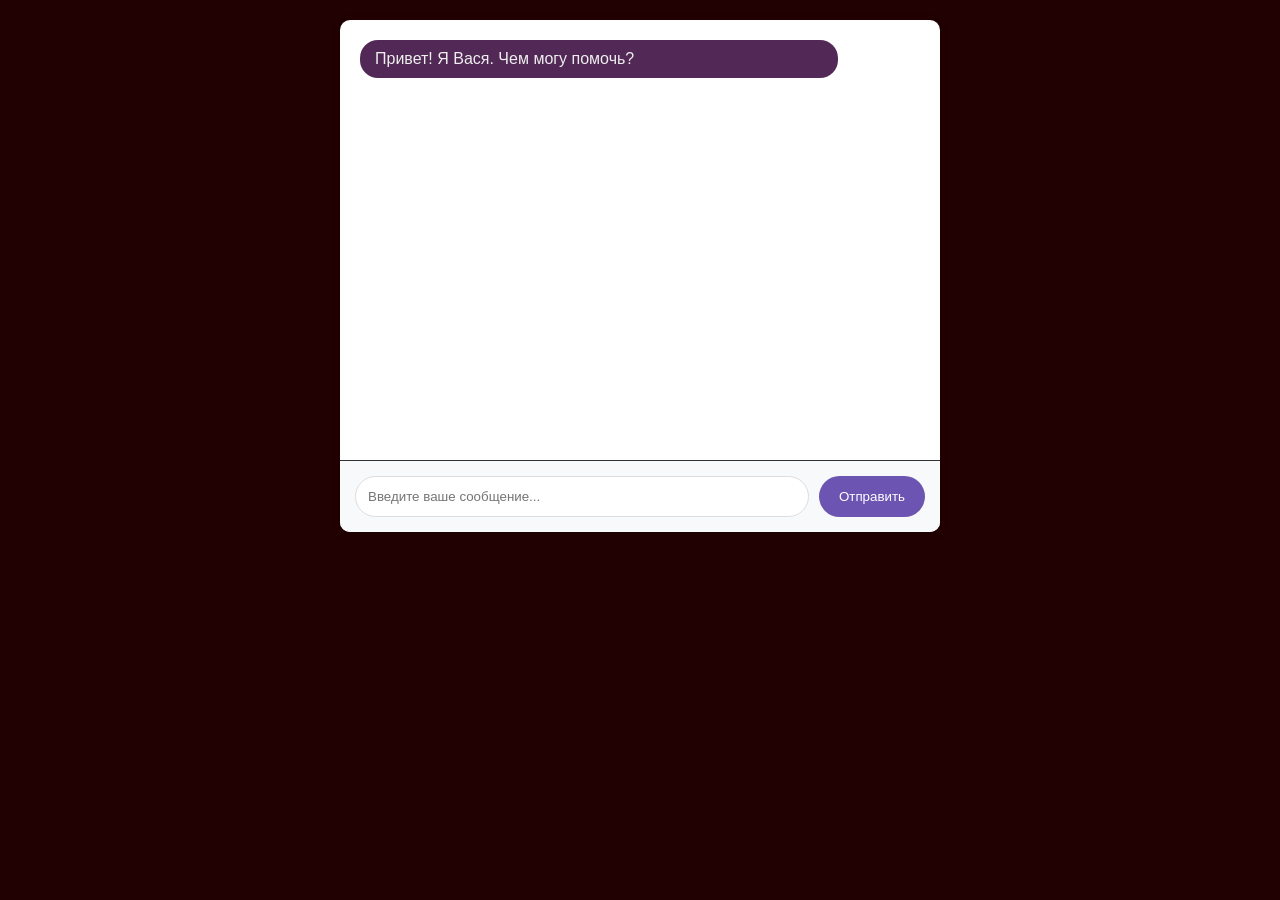
<file: index.html>
<!DOCTYPE html>
<html lang="ru">
<head>
    <meta charset="UTF-8">
    <meta name="viewport" content="width=device-width, initial-scale=1.0">
    <link rel="stylesheet" href="style.css">
    <title>чат‑бот</title>
</head>
<body>
    <div class="chat-container">
        <div class="messages" id="messages">
            <div class="message bot-message">Привет! Я Вася. Чем могу помочь?</div>
        </div>
        <div class="input-area">
            <input type="text" id="userInput" placeholder="Введите ваше сообщение...">
            <button id="sendButton">Отправить</button>
        </div>
    </div>
    <script src="script.js"></script>
</body>
</html>
</file>
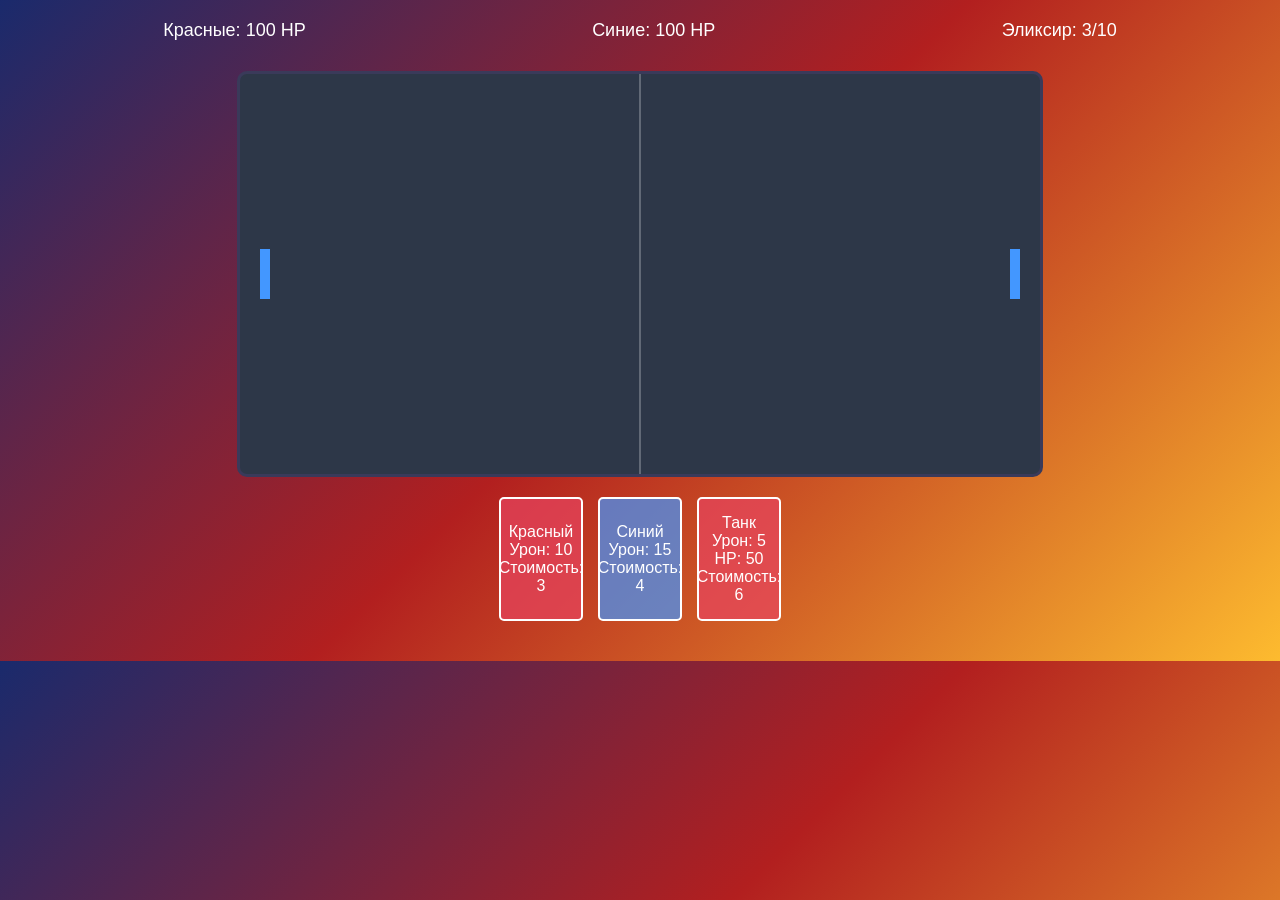
<file: cr/cr.html>
<!DOCTYPE html>
<html lang="ru">
<head>
  <meta charset="UTF-8">
  <meta name="viewport" content="width=device-width, initial-scale=1.0">
  <title>Цветная стратегия</title>
  <style>
    body {
      margin: 0;
      padding: 20px;
      background: linear-gradient(135deg, #1a2a6c, #b21f1f, #fdbb2f);
      color: white;
      font-family: Arial, sans-serif;
      text-align: center;
    }
    .game-container {
      display: flex;
      flex-direction: column;
      align-items: center;
    }
    #gameCanvas {
      border: 3px solid #3a3a5a;
      border-radius: 10px;
      background: #2d3748;
      margin: 20px 0;
    }
    .controls {
      display: flex;
      gap: 15px;
      flex-wrap: wrap;
      justify-content: center;
      margin-bottom: 20px;
    }
    .card {
      width: 80px;
      height: 120px;
      border: 2px solid white;
      border-radius: 5px;
      display: flex;
      flex-direction: column;
      align-items: center;
      justify-content: center;
      cursor: pointer;
      user-select: none;
    }
    .red-card { background: rgba(233, 69, 96, 0.7); }
    .blue-card { background: rgba(67, 151, 255, 0.7); }
    .stats {
      display: flex;
      justify-content: space-around;
      width: 100%;
      margin-bottom: 10px;
      font-size: 18px;
    }
  </style>
</head>
<body>
  <div class="game-container">
    <div class="stats">
      <div>Красные: <span id="red-health">100</span> HP</div>
      <div>Синие: <span id="blue-health">100</span> HP</div>
      <div>Эликсир: <span id="elixir">0</span>/10</div>
    </div>

    <canvas id="gameCanvas" width="800" height="400"></canvas>

    <div class="controls">
      <div class="card red-card" data-type="red" data-cost="3">
        <div>Красный</div>
        <div>Урон: 10</div>
        <div>Стоимость: 3</div>
      </div>
      <div class="card blue-card" data-type="blue" data-cost="4">
        <div>Синий</div>
        <div>Урон: 15</div>
        <div>Стоимость: 4</div>
      </div>
      <div class="card red-card" data-type="tank" data-cost="6">
        <div>Танк</div>
        <div>Урон: 5</div>
        <div>HP: 50</div>
        <div>Стоимость: 6</div>
      </div>
    </div>
  </div>

  <script src="cr.js"></script>
</body>
</html>
</file>
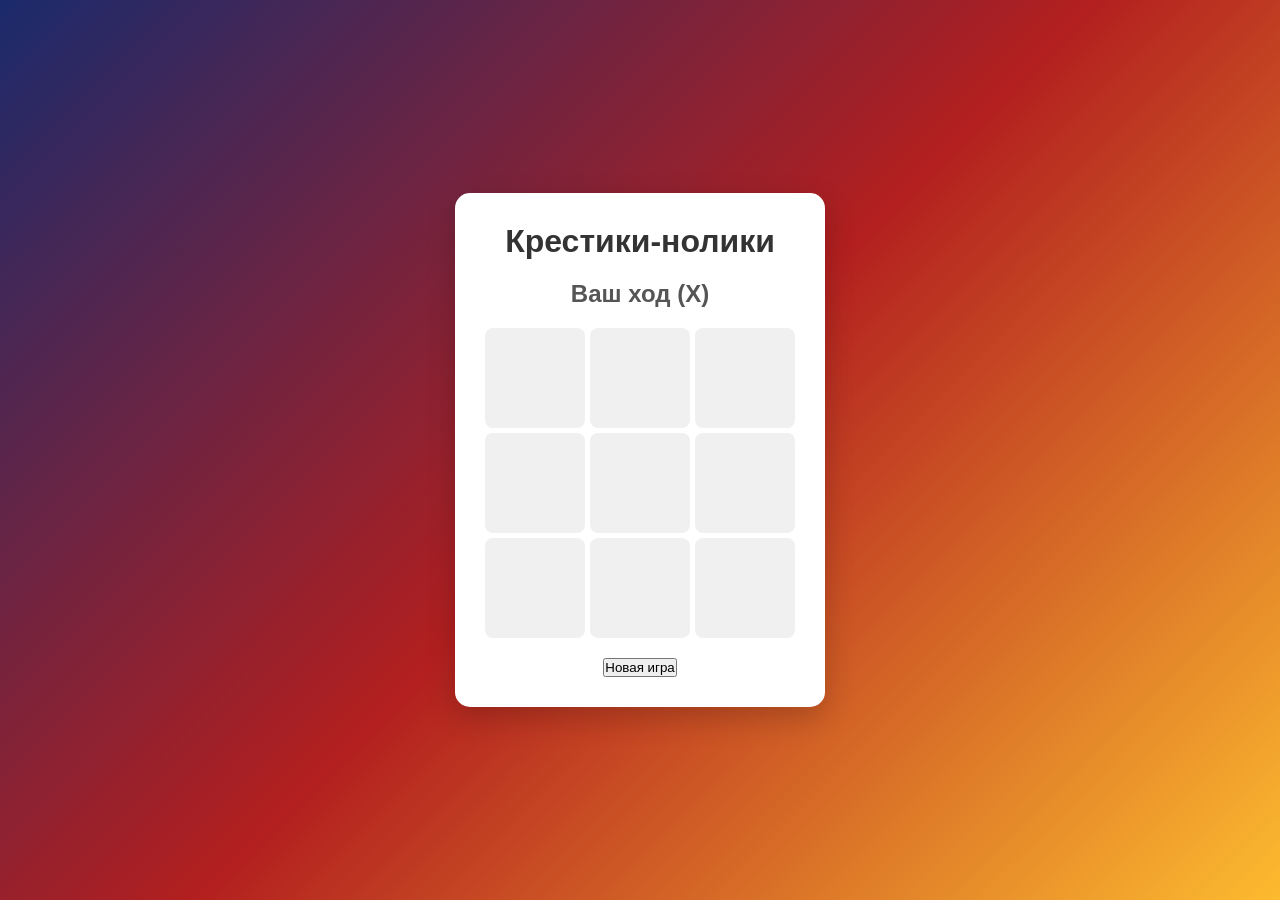
<file: game/game-bot.html>
<!DOCTYPE html>
<html lang="ru">
<head>
  <meta charset="UTF-8">
  <title>Крестики-нолики с ботом</title>
  <link rel="stylesheet" href="game.css">
</head>
<body>
  <div class="container">
    <h1>Крестики-нолики</h1>
    <div class="status" id="status">Ваш ход (X)</div>
    <div class="board" id="board">
      <div class="cell" data-index="0"></div>
      <div class="cell" data-index="1"></div>
      <div class="cell" data-index="2"></div>
      <div class="cell" data-index="3"></div>
      <div class="cell" data-index="4"></div>
      <div class="cell" data-index="5"></div>
      <div class="cell" data-index="6"></div>
      <div class="cell" data-index="7"></div>
      <div class="cell" data-index="8"></div>
    </div>
    <button id="restart">Новая игра</button>
  </div>
  <script src="game-bot.js"></script>
</body>
</html>
</file>
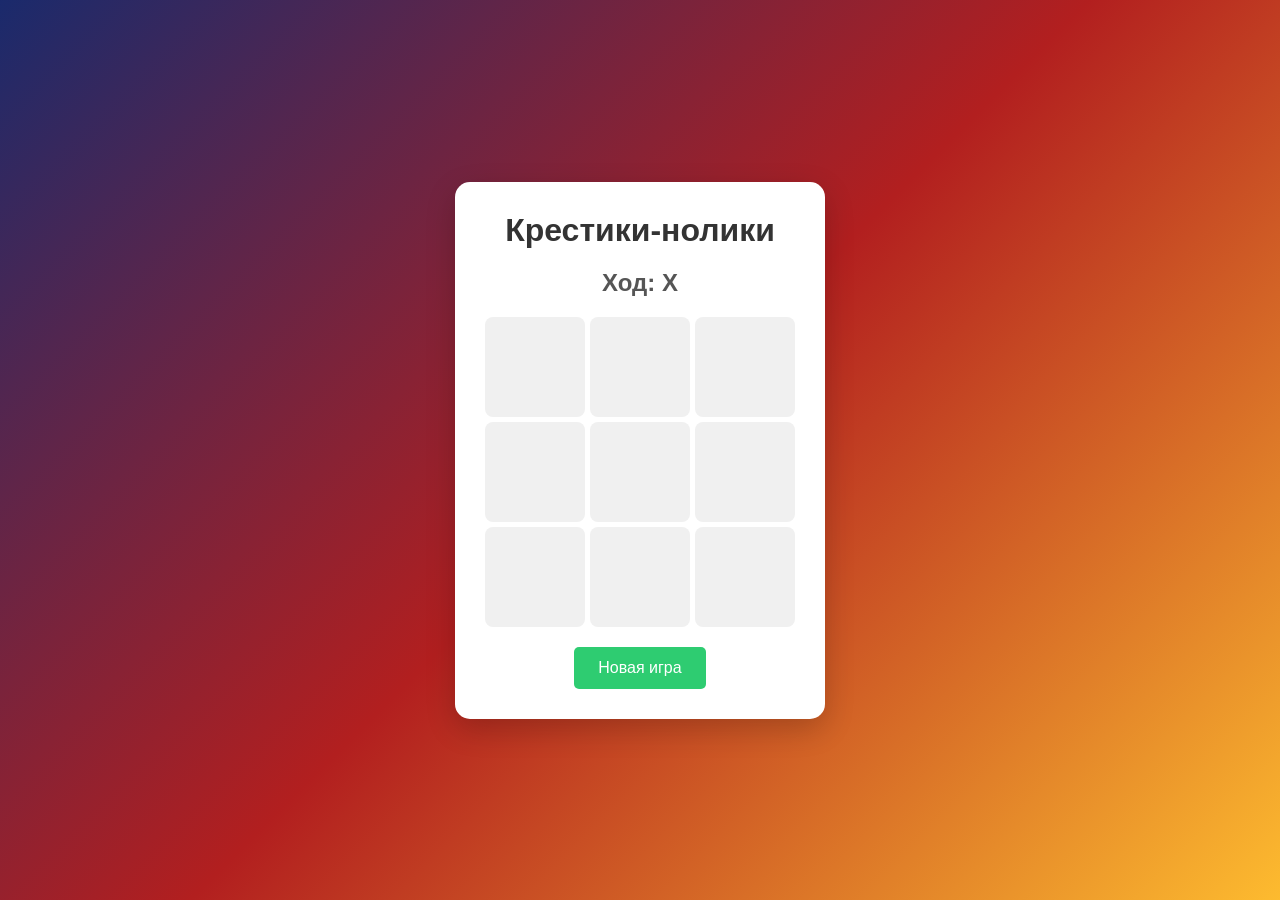
<file: game/game.html>
<!DOCTYPE html>
<html lang="ru">
<head>
  <meta charset="UTF-8">
  <meta name="viewport" content="width=device-width, initial-scale=1.0">
  <title>Крестики-нолики</title>
  <link rel="stylesheet" href="game.css">
</head>
<body>
  <div class="container">
    <h1>Крестики-нолики</h1>
    
    <div class="status">Ход: X</div>
    
    <div class="board">
      <div class="cell" data-index="0"></div>
      <div class="cell" data-index="1"></div>
      <div class="cell" data-index="2"></div>
      <div class="cell" data-index="3"></div>
      <div class="cell" data-index="4"></div>
      <div class="cell" data-index="5"></div>
      <div class="cell" data-index="6"></div>
      <div class="cell" data-index="7"></div>
      <div class="cell" data-index="8"></div>
    </div>
    
    <button id="restartBtn">Новая игра</button>
  </div>
  
  <script src="game.js"></script>
</body>
</html>
</file>
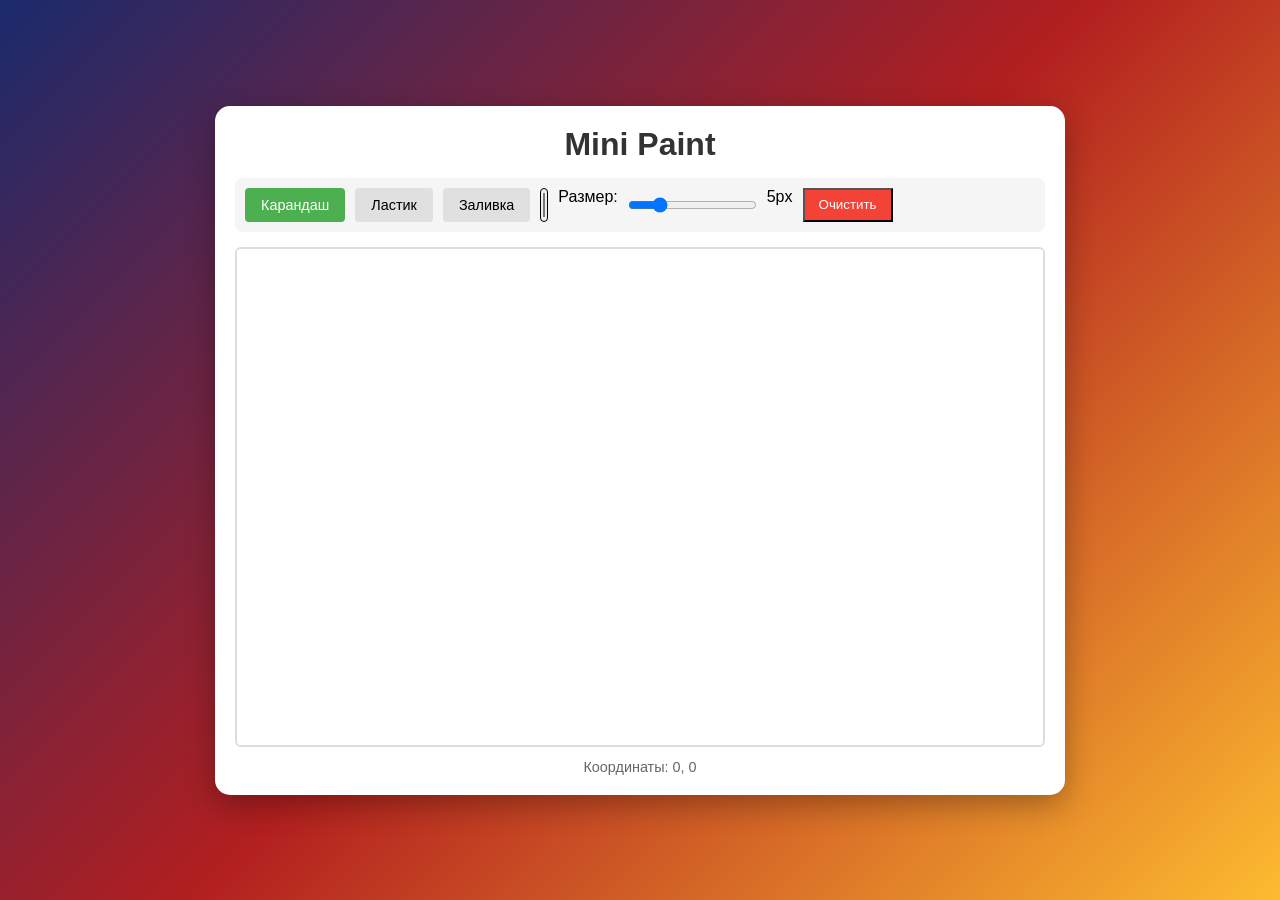
<file: paint/paint.html>
<!DOCTYPE html>
<html lang="ru">
<head>
  <meta charset="UTF-8">
  <meta name="viewport" content="width=device-width, initial-scale=1.0, user-scalable=no">
  <title>Mini Paint</title>
  <link rel="stylesheet" href="paint.css">
</head>
<body>
  <div class="paint-app">
    <h1>Mini Paint</h1>
    
    <div class="toolbar">
      <button id="pencil" class="tool active">Карандаш</button>
      <button id="eraser" class="tool">Ластик</button>
      <button id="fill" class="tool">Заливка</button>
      <input type="color" id="colorPicker" value="#000000">
      <label for="brushSize">Размер: </label>
      <input type="range" id="brushSize" min="1" max="20" value="5">
      <span id="sizeValue">5px</span>
      <button id="clear">Очистить</button>
    </div>

    <canvas id="canvas" width="800" height="500"></canvas>

    <div class="status">
      <p>Координаты: <span id="coords">0, 0</span></p>
    </div>
  </div>

  <script src="paint.js"></script>
</body>
</html>
</file>
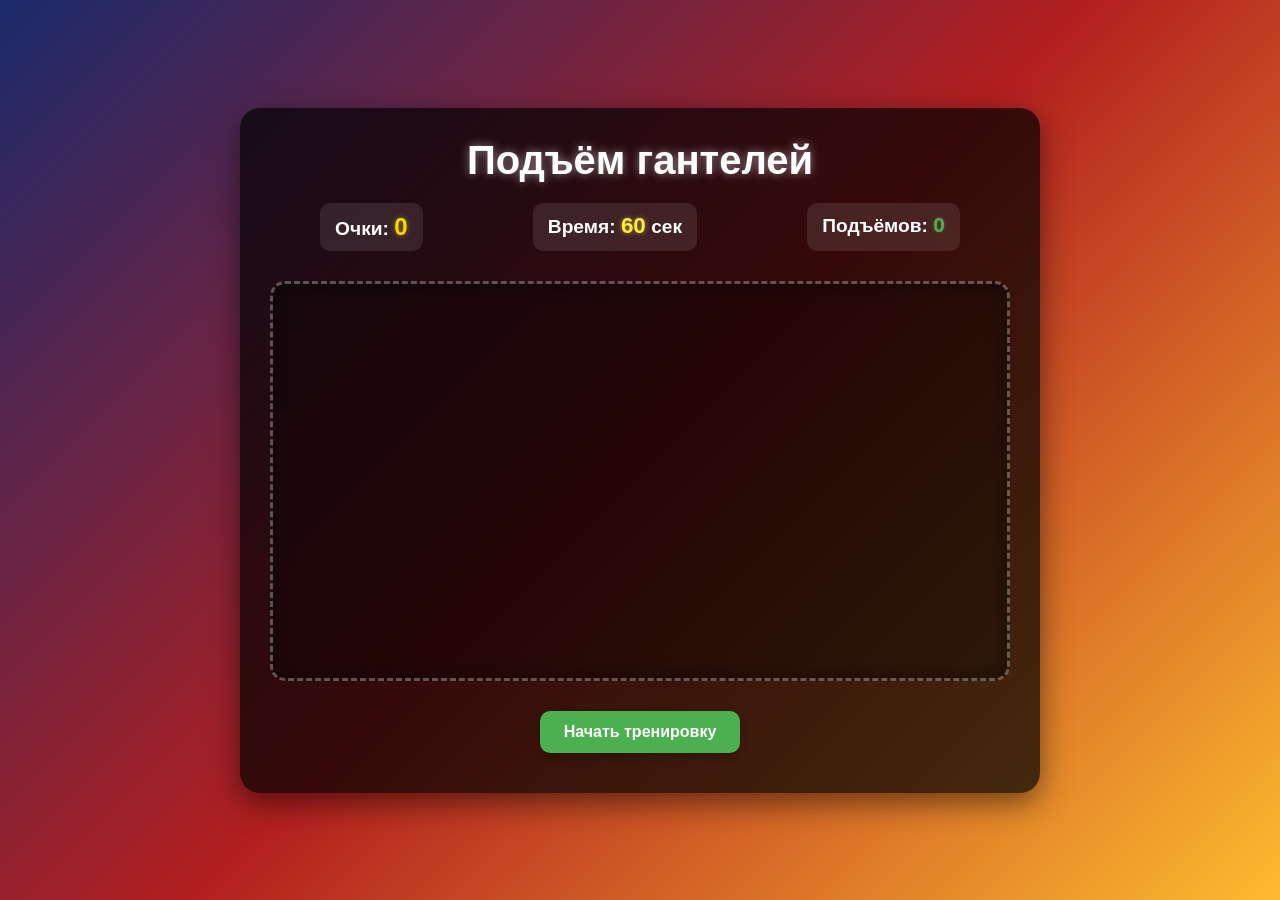
<file: sport-game/sport-game.html>
<!DOCTYPE html>
<html lang="ru">
<head>
  <meta charset="UTF-8">
  <meta name="viewport" content="width=device-width, initial-scale=1.0">
  <title>Подъём гантелей</title>
  <link rel="stylesheet" href="sport-game.css">
</head>
<body>
  <div class="game-container">
    <h1>Подъём гантелей</h1>
    
    <div class="stats">
      <div>Очки: <span id="score">0</span></div>
      <div>Время: <span id="timer">60</span> сек</div>
      <div>Подъёмов: <span id="lifts">0</span></div>
    </div>

    <div id="gameArea">
      <!-- Гантели будут создаваться через JS -->
    </div>

    <button id="startButton">Начать тренировку</button>
    <div id="gameOver" style="display: none;">
      <h2>Тренировка завершена!</h2>
      <p>Итоговый счёт: <span id="finalScore">0</span></p>
      <button id="restartButton">Новая тренировка</button>
    </div>
  </div>

  <script src="sport-game.js"></script>
</body>
</html>
</file>
<file: style.css>
body {
  font-family: Arial, sans-serif;
  max-width: 600px;
  margin: 0 auto;
  padding: 20px;
  background-color: #210101;
}

.chat-container {
  background: rgb(255, 255, 255);
  border-radius: 10px;
  box-shadow: 0 2px 10px rgba(0, 0, 0, 0.1);
  overflow: hidden;
}

.messages {
  height: 400px;
  padding: 20px;
  overflow-y: auto;
  border-bottom: 1px solid #333;
}

.message {
  margin-bottom: 15px;
  padding: 10px 15px;
  border-radius: 18px;
  max-width: 80%;
}

.user-message {
  background: #6c54b3;
  color: white;
  margin-left: auto;
  text-align: right;
}

.bot-message {
  background: #522956;
  color: #eee;
  margin-right: auto;
}

.input-area {
  display: flex;
  padding: 15px;
  background: #f8f9fa;
}

#userInput {
  flex: 1;
  padding: 12px;
  border: 1px solid #ddd;
  border-radius: 25px;
  outline: none;
}

#sendButton {
  padding: 12px 20px;
  background: #6c54b3;
  color: white;
  border: none;
  border-radius: 25px;
  cursor: pointer;
  margin-left: 10px;
}

#sendButton:hover {
  background: #0056b3;
}/*# sourceMappingURL=style.css.map */
</file>
<file: game/game.css>
* {
  margin: 0;
  padding: 0;
  box-sizing: border-box;
}

body {
  font-family: "Arial", sans-serif;
  background: linear-gradient(135deg, #1a2a6c, #b21f1f, #fdbb2f);
  min-height: 100vh;
  display: flex;
  justify-content: center;
  align-items: center;
}

.container {
  text-align: center;
  background: white;
  padding: 30px;
  border-radius: 15px;
  box-shadow: 0 10px 30px rgba(0, 0, 0, 0.2);
}

h1 {
  color: #333;
  margin-bottom: 20px;
}

.status {
  font-size: 1.5rem;
  font-weight: bold;
  margin-bottom: 20px;
  color: #555;
}

.board {
  display: grid;
  grid-template-columns: repeat(3, 100px);
  grid-template-rows: repeat(3, 100px);
  gap: 5px;
  margin-bottom: 20px;
}

.cell {
  width: 100px;
  height: 100px;
  background: #f0f0f0;
  display: flex;
  justify-content: center;
  align-items: center;
  font-size: 3rem;
  font-weight: bold;
  cursor: pointer;
  transition: all 0.3s ease;
  border-radius: 8px;
}

.cell:hover {
  background: #e0e0e0;
}

.cell.x {
  color: #e74c3c;
}

.cell.o {
  color: #3498db;
}

#restartBtn {
  padding: 12px 24px;
  font-size: 1rem;
  background: #2ecc71;
  color: white;
  border: none;
  border-radius: 5px;
  cursor: pointer;
  transition: background 0.3s;
}

#restartBtn:hover {
  background: #27ae60;
}/*# sourceMappingURL=game.css.map */
</file>
<file: paint/paint.css>
* {
  margin: 0;
  padding: 0;
  box-sizing: border-box;
}

body {
  font-family: "Arial", sans-serif;
  background: linear-gradient(135deg, #1a2a6c, #b21f1f, #fdbb2f);
  min-height: 100vh;
  display: flex;
  justify-content: center;
  align-items: center;
  padding: 10px;
}

.paint-app {
  background: white;
  border-radius: 15px;
  box-shadow: 0 10px 30px rgba(0, 0, 0, 0.3);
  padding: 15px;
  width: 100%;
  max-width: 850px;
}

h1 {
  text-align: center;
  color: #333;
  margin-bottom: 15px;
  font-size: 1.8rem;
}

.toolbar {
  display: flex;
  gap: 8px;
  flex-wrap: wrap;
  margin-bottom: 15px;
  padding: 8px;
  background: #f5f5f5;
  border-radius: 8px;
}

.tool {
  padding: 7px 12px;
  border: none;
  border-radius: 4px;
  cursor: pointer;
  background: #e0e0e0;
  transition: all 0.3s;
  font-size: 0.9rem;
}

.tool.active {
  background: #4CAF50;
  color: white;
}

.tool:hover {
  background: #d0d0d0;
}

#colorPicker {
  height: 30px;
  border-radius: 4px;
  width: auto;
}

#clear {
  background: #f44336;
  color: white;
  padding: 7px 14px;
}

#clear:hover {
  background: #d32f2f;
}

canvas {
  border: 2px solid #ddd;
  border-radius: 6px;
  display: block;
  margin: 0 auto;
  cursor: crosshair;
  width: 100%;
  height: auto;
  max-height: 400px;
}

.status {
  margin-top: 12px;
  text-align: center;
  color: #666;
  font-size: 0.9rem;
}

@media (min-width: 768px) {
  .paint-app {
    padding: 20px;
    width: 90%;
  }
  h1 {
    font-size: 2rem;
  }
  .toolbar {
    gap: 10px;
    padding: 10px;
  }
  .tool {
    padding: 8px 16px;
  }
  #colorPicker {
    height: 34px;
  }
}
@media (min-width: 1024px) {
  .paint-app {
    width: 850px;
  }
  canvas {
    max-height: 500px;
  }
}
@media (max-width: 320px) {
  .paint-app {
    padding: 10px;
  }
  h1 {
    font-size: 1.5rem;
  }
  .toolbar {
    flex-direction: column;
    align-items: stretch;
  }
  .tool {
    text-align: center;
  }
}/*# sourceMappingURL=paint.css.map */
</file>
<file: sport-game/sport-game.css>
* {
  margin: 0;
  padding: 0;
  box-sizing: border-box;
}

body {
  font-family: "Arial", sans-serif;
  background: linear-gradient(135deg, #1a2a6c, #b21f1f, #fdbb2f);
  color: white;
  min-height: 100vh;
  display: flex;
  justify-content: center;
  align-items: center;
}

.game-container {
  text-align: center;
  background: rgba(0, 0, 0, 0.7);
  padding: 30px;
  border-radius: 20px;
  max-width: 800px;
  width: 90%;
  box-shadow: 0 10px 30px rgba(0, 0, 0, 0.5);
}

h1 {
  margin-bottom: 20px;
  text-shadow: 0 0 10px rgba(255, 255, 255, 0.5);
  font-size: 2.5rem;
}

.stats {
  display: flex;
  justify-content: space-around;
  margin-bottom: 30px;
  flex-wrap: wrap;
  gap: 10px;
}

.stats div {
  background: rgba(255, 255, 255, 0.1);
  padding: 10px 15px;
  border-radius: 10px;
  backdrop-filter: blur(5px);
  font-size: 1.2rem;
  font-weight: bold;
}

#gameArea {
  position: relative;
  height: 400px;
  background: rgba(0, 0, 0, 0.3);
  border: 3px dashed rgba(255, 255, 255, 0.3);
  border-radius: 15px;
  margin-bottom: 20px;
  overflow: hidden;
  box-shadow: inset 0 0 20px rgba(0, 0, 0, 0.5);
}

.dumbbell {
  position: absolute;
  cursor: pointer;
  transition: all 0.3s cubic-bezier(0.4, 0, 0.2, 1);
  transform-style: preserve-3d;
  perspective: 500px;
  -webkit-user-select: none;
     -moz-user-select: none;
          user-select: none;
}

.dumbbell:hover {
  transform: scale(1.15) translateY(-5px) rotateX(5deg);
  box-shadow: 0 10px 25px rgba(0, 0, 0, 0.3);
  z-index: 10;
}

.dumbbell-bar {
  width: 60px;
  height: 12px;
  background: linear-gradient(145deg, #8B4513, #A0522D, #8B4513);
  border-radius: 6px;
  position: relative;
  box-shadow: inset 0 0 8px rgba(0, 0, 0, 0.5), 0 2px 4px rgba(0, 0, 0, 0.3);
  backface-visibility: hidden;
  z-index: 2;
}

.dumbbell-bar::before {
  content: "";
  position: absolute;
  top: 0;
  left: 0;
  right: 0;
  bottom: 0;
  background-image: repeating-linear-gradient(90deg, transparent 0, transparent 10px, rgba(0, 0, 0, 0.1) 10px, rgba(0, 0, 0, 0.1) 11px);
  border-radius: inherit;
}

.dumbbell-plate {
  width: 24px;
  height: 48px;
  background: linear-gradient(180deg, #333, #555 20%, #333 50%, #555 80%, #333);
  border-radius: 8px 8px 12px 12px;
  position: absolute;
  top: -18px;
  box-shadow: 0 4px 8px rgba(0, 0, 0, 0.4), inset 0 -2px 4px rgba(255, 255, 255, 0.1);
  display: flex;
  align-items: center;
  justify-content: center;
  font-family: "Arial", sans-serif;
  font-weight: bold;
  color: #ffd700;
  font-size: 10px;
  text-shadow: 0 1px 2px rgba(0, 0, 0, 0.7);
  z-index: 1;
  transform-origin: center bottom;
}

.dumbbell-plate:first-child {
  left: -12px;
  transform: rotateY(15deg);
}

.dumbbell-plate:last-child {
  right: -12px;
  transform: rotateY(-15deg);
}

.dumbbell-plate::before {
  content: "";
  position: absolute;
  top: 0;
  left: 0;
  right: 0;
  bottom: 0;
  background: radial-gradient(circle at 30% 30%, rgba(255, 255, 255, 0.3) 10%, transparent 70%);
  border-radius: inherit;
  opacity: 0.3;
}

@keyframes liftAnimation {
  0% {
    transform: translateY(0) scale(1);
    opacity: 1;
  }
  50% {
    transform: translateY(-40px) scale(1.2);
    opacity: 0.8;
  }
  100% {
    transform: translateY(-60px) scale(0);
    opacity: 0;
  }
}
.dumbbell.lifted {
  animation: liftAnimation 0.6s forwards;
  pointer-events: none;
}

.dumbbell.light {
  --weight-color: #4CAF50;
}

.dumbbell.medium {
  --weight-color: #FF9800;
}

.dumbbell.heavy {
  --weight-color: #F44336;
}

.dumbbell.light .dumbbell-plate {
  background-color: var(--weight-color);
}

.dumbbell.medium .dumbbell-plate {
  background-color: var(--weight-color);
}

.dumbbell.heavy .dumbbell-plate {
  background-color: var(--weight-color);
}

button {
  background: #4CAF50;
  color: white;
  border: none;
  padding: 12px 24px;
  font-size: 16px;
  border-radius: 10px;
  cursor: pointer;
  margin: 10px;
  transition: background 0.3s, transform 0.2s;
  font-weight: bold;
  box-shadow: 0 4px 8px rgba(0, 0, 0, 0.2);
}

button:hover {
  background: #45a049;
  transform: translateY(-2px);
  box-shadow: 0 6px 12px rgba(0, 0, 0, 0.3);
}

button:active {
  transform: translateY(0);
  box-shadow: 0 2px 4px rgba(0, 0, 0, 0.2);
}

#gameOver {
  background: rgba(0, 0, 0, 0.9);
  padding: 30px;
  border-radius: 15px;
  max-width: 400px;
  margin: 20px auto;
  text-align: center;
  animation: fadeIn 0.5s ease-out;
}

#gameOver h2 {
  color: #ffd700;
  margin-bottom: 15px;
  text-shadow: 0 0 10px rgba(255, 215, 0, 0.7);
}

#gameOver p {
  font-size: 1.3rem;
  margin-bottom: 20px;
  color: #fff;
}

@keyframes fadeIn {
  from {
    opacity: 0;
    transform: translateY(-20px);
  }
  to {
    opacity: 1;
    transform: translateY(0);
  }
}
@media (max-width: 768px) {
  .game-container {
    padding: 20px;
    width: 95%;
  }
  h1 {
    font-size: 2rem;
  }
  .stats {
    flex-direction: column;
    align-items: center;
  }
  .stats div {
    width: 80%;
    margin: 5px 0;
  }
  #gameArea {
    height: 300px;
  }
  button {
    width: 80%;
    margin: 8px auto;
    display: block;
  }
}
@media (max-width: 480px) {
  .game-container {
    padding: 15px;
  }
  h1 {
    font-size: 1.8rem;
  }
  .stats div {
    font-size: 1rem;
    padding: 8px 12px;
  }
  #gameArea {
    height: 250px;
  }
  .dumbbell-bar {
    width: 50px;
    height: 10px;
  }
  .dumbbell-plate {
    width: 20px;
    height: 40px;
    font-size: 9px;
  }
}
.dumbbell::after {
  content: "";
  position: absolute;
  bottom: -15px;
  left: 50%;
  transform: translateX(-50%);
  width: 30px;
  height: 5px;
  background: rgba(0, 0, 0, 0.3);
  border-radius: 50%;
  opacity: 0.6;
  filter: blur(2px);
}

.dumbbell.heavy::before {
  content: "";
  position: absolute;
  top: -5px;
  left: -5px;
  right: -5px;
  bottom: -5px;
  border: 2px solid rgba(244, 67, 54, 0.3);
  border-radius: 12px;
  pointer-events: none;
  animation: pulse 1.5s infinite;
}

@keyframes pulse {
  0% {
    box-shadow: 0 0 0 0 rgba(244, 67, 54, 0.4);
  }
  70% {
    box-shadow: 0 0 0 10px rgba(244, 67, 54, 0);
  }
  100% {
    box-shadow: 0 0 0 0 rgba(244, 67, 54, 0);
  }
}
.dumbbell:active {
  transform: scale(1.1) translateY(-10px) rotateX(8deg);
}

.dumbbell {
  animation: appear 0.3s ease-out;
}

@keyframes appear {
  from {
    opacity: 0;
    transform: scale(0.8) translateY(20px);
  }
  to {
    opacity: 1;
    transform: scale(1) translateY(0);
  }
}
#score {
  font-size: 1.5rem;
  font-weight: bold;
  color: #ffd700;
  text-shadow: 0 0 5px rgba(255, 215, 0, 0.5);
  transition: transform 0.2s;
}

#score:hover {
  transform: scale(1.1);
}

#timer {
  font-size: 1.4rem;
  font-weight: bold;
  color: #ffeb3b;
  text-shadow: 0 0 5px rgba(255, 235, 59, 0.5);
}

#timer.warning {
  color: #ff5722;
  animation: blink 1s infinite;
}

@keyframes blink {
  50% {
    opacity: 0.5;
  }
}
#lifts {
  font-size: 1.3rem;
  font-weight: bold;
  color: #4caf50;
  text-shadow: 0 0 3px rgba(76, 175, 80, 0.5);
}

#gameArea:hover .dumbbell {
  transform: scale(1.1) !important;
}

#gameArea:focus {
  outline: none;
  border-color: #ffd700;
  box-shadow: 0 0 0 3px rgba(255, 215, 0, 0.1), inset 0 0 20px rgba(255, 255, 255, 0.1);
}/*# sourceMappingURL=sport-game.css.map */
</file>
